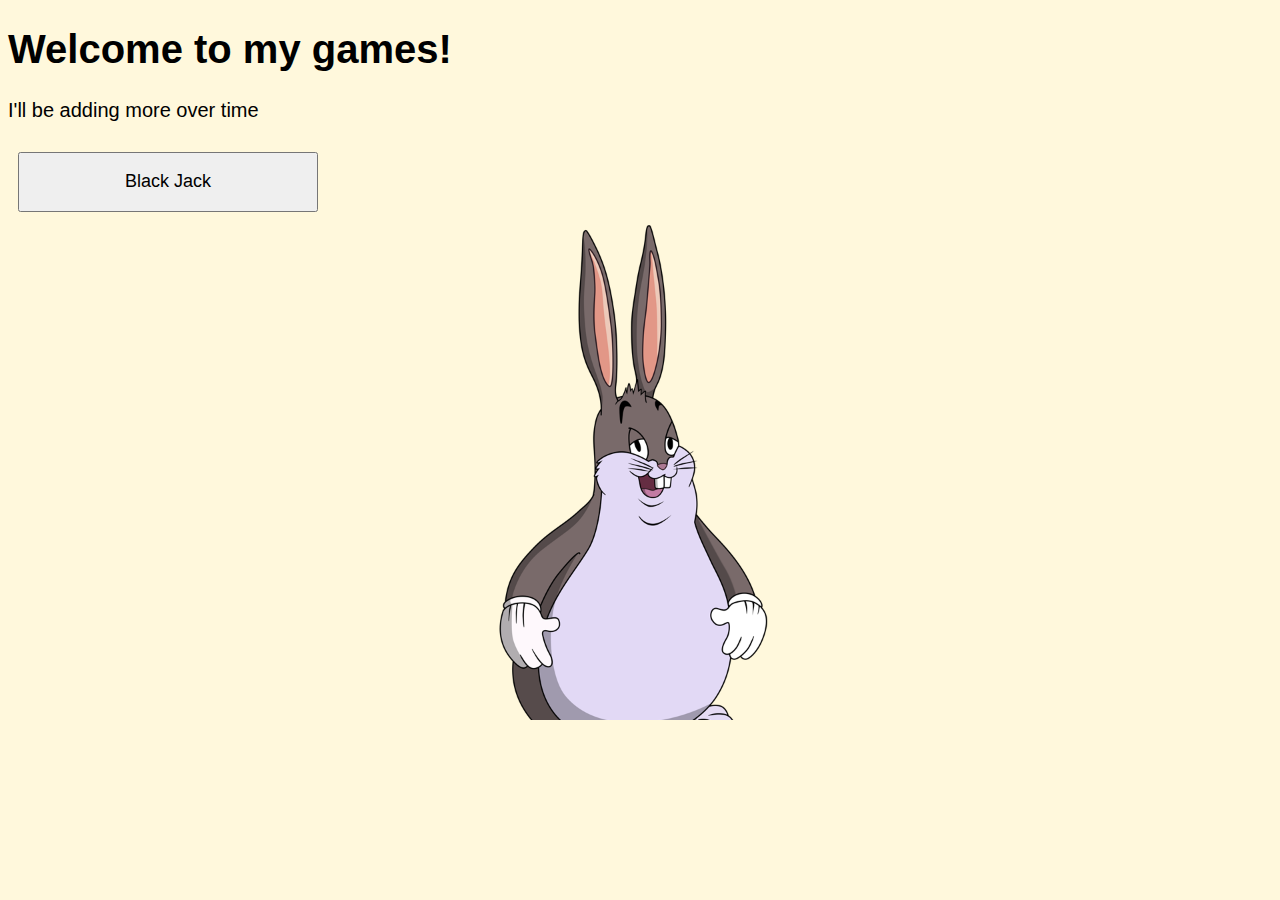
<file: index.html>
<!DOCTYPE html>
<html>
<head>
  <meta charset="UTF-8" />
  <meta name="viewport" content="width=device-width, initial-scale=1" />
  <title>Colton's Games</title>
  <link rel="stylesheet" href="css/welcome.css" />
  <link rel="stylesheet" href="css/global.css" />
  <!-- Load sounds.js first -->
  <script src="js/sounds.js"></script>
  <script src="js/blackjack.js"></script>
  <script src="js/welcome.js"></script>
</head>
<body>
  <h1>Welcome to my games!</h1>
  <p>I'll be adding more over time</p>
  <div class="game-button">
    <button id="blackjack">Black Jack</button>
  </div>
</body>
</html>
</file>
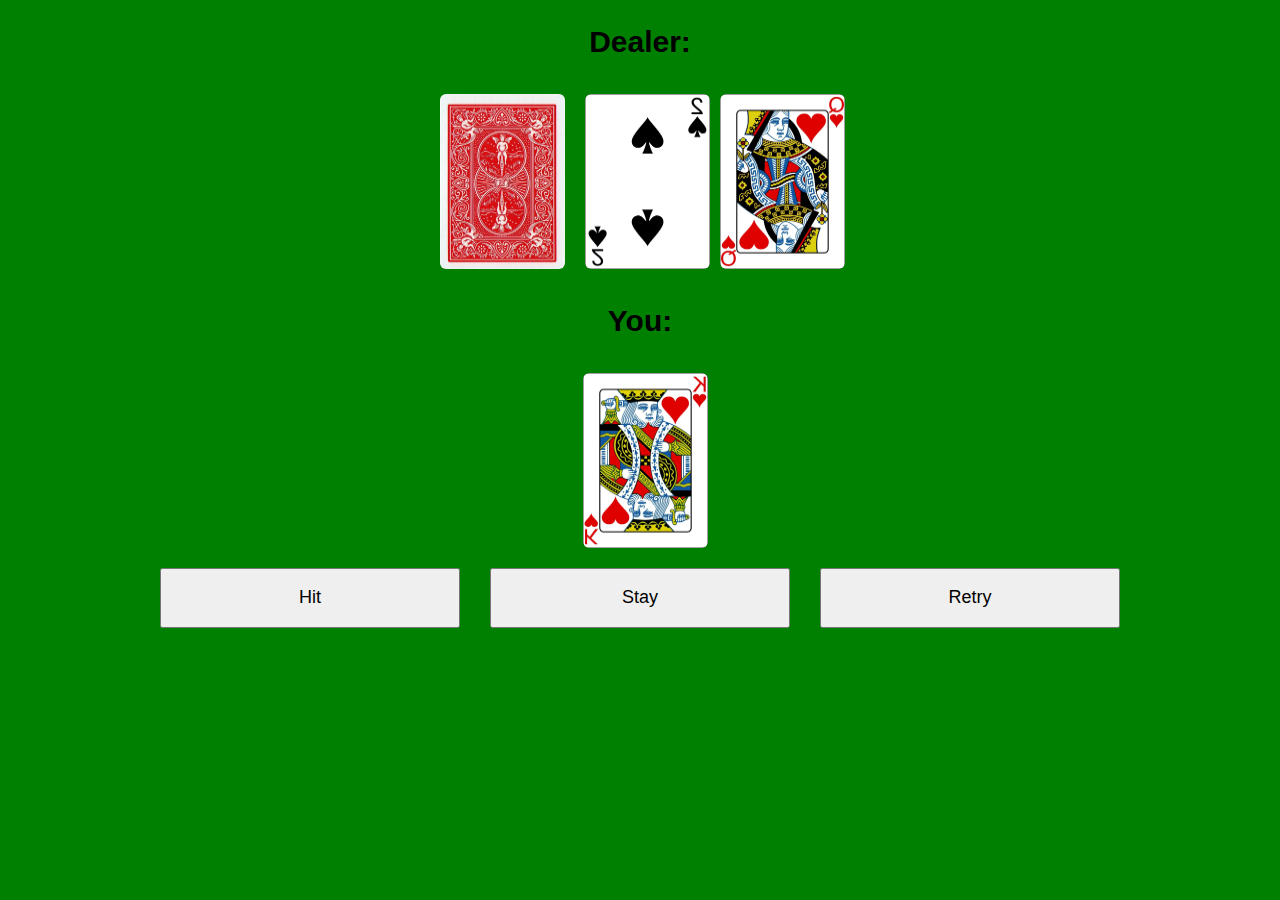
<file: html/blackjack.html>
<!DOCTYPE html>
<html>
    <head>
        <meta charset="UTF-8">
        <meta name="viewport" content="width=device-width, initial-scale=1.0">
        <title>Black Jack</title>
        <link rel="stylesheet" href="../css/blackjack.css">
        <link rel="stylesheet" href="../css/global.css">
        <script src="../js/blackjack.js"></script>
    </head>

    <body>
        <h2>Dealer: <span id="dealer-sum"></span></h2>
        <div id="dealer-cards">
            <img id="hidden" src="../cards/BACK.webp">
        </div>

        <h2>You: <span id="your-sum"></span></h2>
        <div id="your-cards"></div>

        <div class="button-row">
        <button id="hit">Hit</button>
        <button id="stay">Stay</button>
        <button id="retry">Retry</button>
        </div>
        
        <p id="results"></p>
    </body>
</html>
</file>
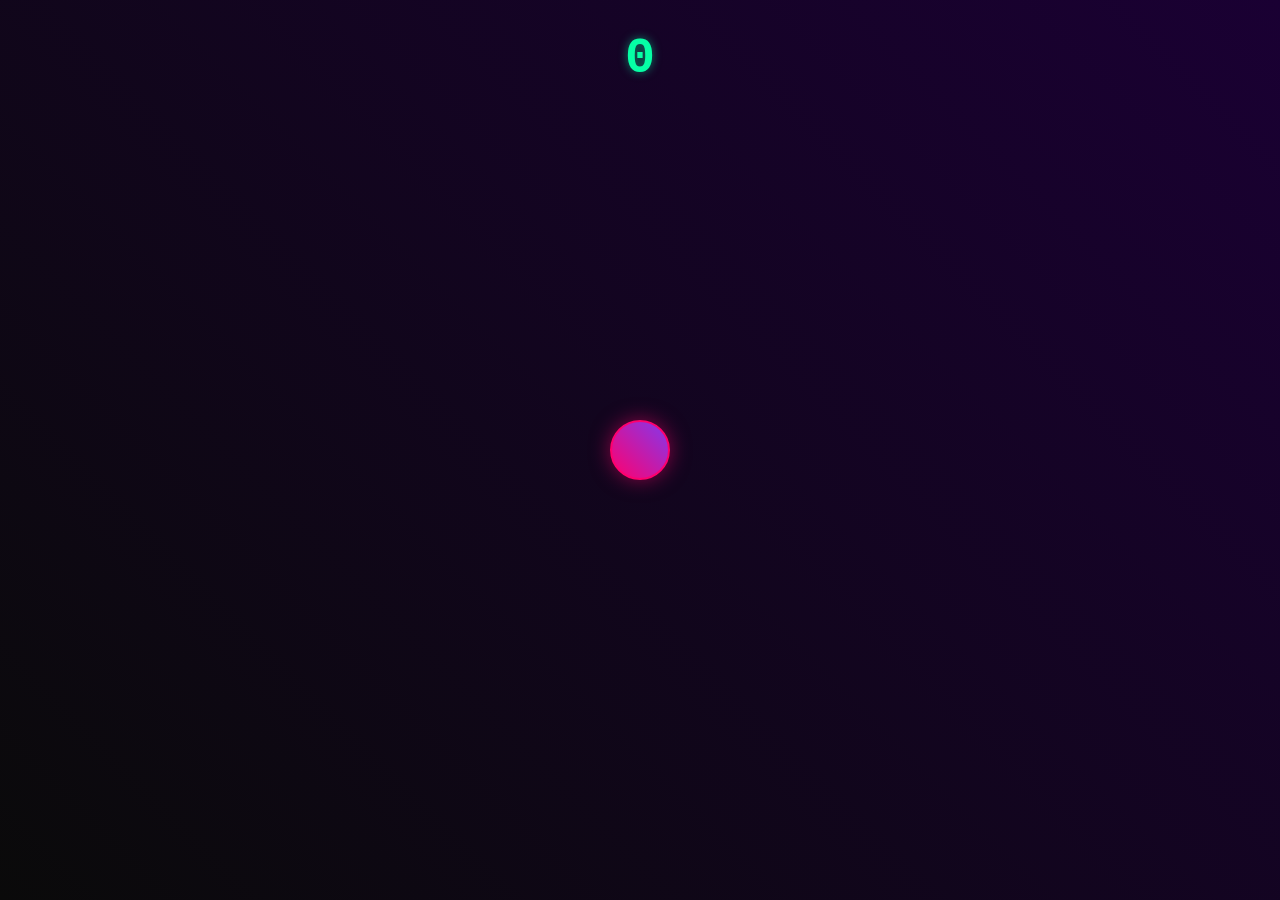
<file: html/buttonclicker.html>
<!DOCTYPE html>
<html lang="en">
  <head>
    <meta charset="UTF-8" />
    <meta name="viewport" content="width=device-width, initial-scale=1.0" />
    <link rel="stylesheet" href="../css/global.css" />
    <link rel="stylesheet" href="../css/buttonclicker.css" />
    <script src="https://cdn.jsdelivr.net/npm/gsap@3.13.0/dist/gsap.min.js"></script>
    <script src="../js/sounds.js"></script>

    <title>Button Clicker</title>
  </head>
  <body>
    <div class="da-button">
      <button id="button"></button>
    </div>
    <p id="clicks">0</p>
    <script src="../js/buttonclicker.js"></script>
  </body>
</html>
</file>
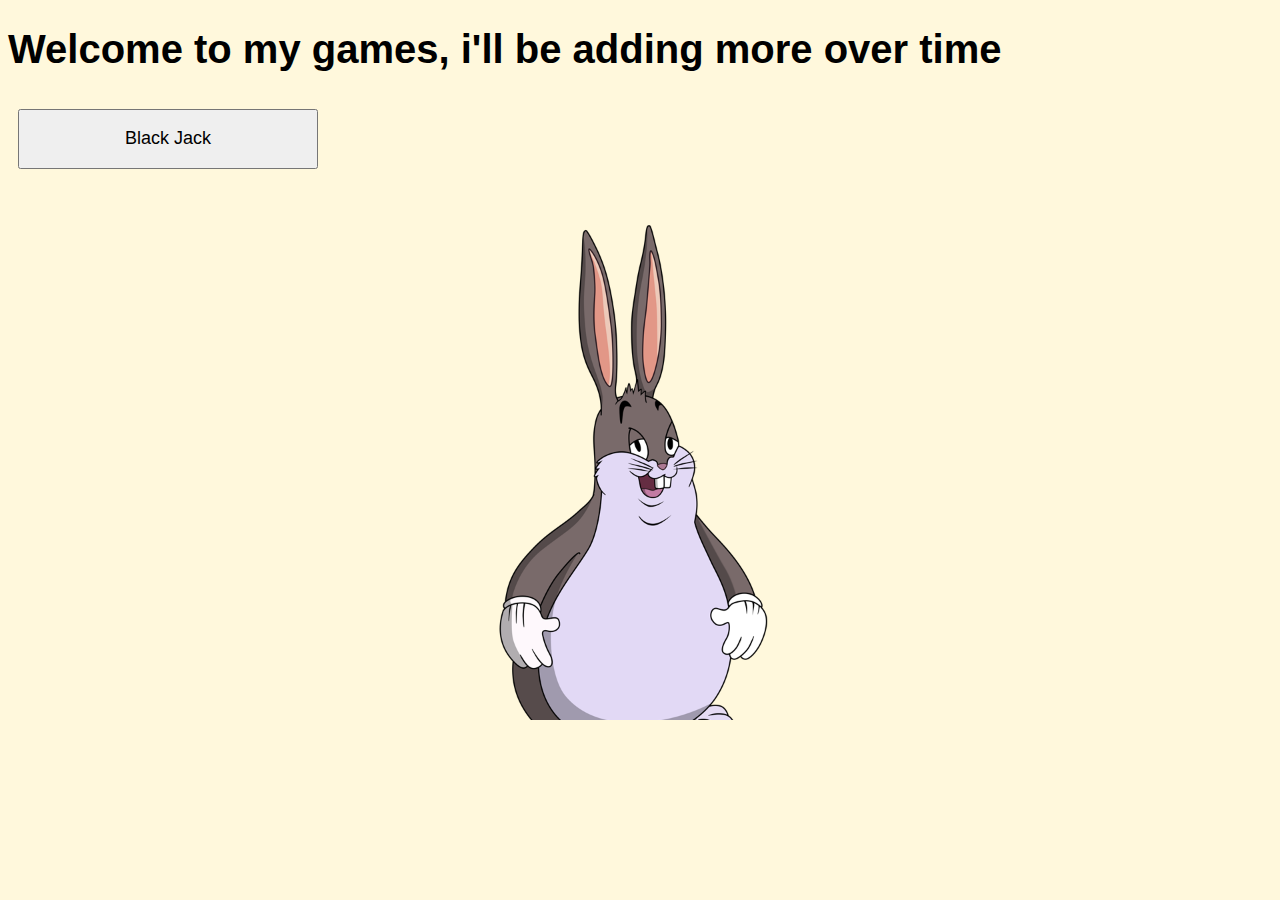
<file: html/welcomescreen.html>
<!DOCTYPE html>
<html>
    <head>
        <meta charset="UTF-8">
        <meta name="viewport" content="width=device-width, initial-scale=1.0">
        <title>Colton's Games</title>
        <link rel="stylesheet" href="../css/welcome.css">
        <link rel="stylesheet" href="../css/global.css">
        <script src="../js/welcome.js"></script>
    </head>

    <body>
        <h1>Welcome to my games, i'll be adding more over time</h1>
        <button id="blackjack">Black Jack</button>
    </body>
</html>
</file>
<file: css/welcome.css>
body {
    background-image: url("../images/big-chungus.png");
    background-size: cover;
    background-position: top;
    background-repeat: no-repeat;
    background-color: cornsilk;
}

#blackjack {
    width: 200px;
    height: 100px;
    font-size: 20px;
}
</file>
<file: css/global.css>
body {
    font-family: sans-serif;
    font-size: 20px;
}

#hit,
#stay,
#retry,
#blackjack {
    width: 40%;       /* base width on desktop/tablet */
    max-width: 300px; /* don’t let it get too wide */
    min-width: 150px;
    height: 60px;
    font-size: 18px;
    margin: 10px;
}

/* Mobile override */
@media screen and (max-width: 800px) {
  #hit,
  #stay,
  #retry,
  #blackjack {
    width: 80%;        /* take more screen space on small screens */
    height: 60px;
    font-size: 18px;
    margin: 10px auto;
    display: block;
  }
}
</file>
<file: css/blackjack.css>
body {
    text-align: center;
    background-color: green;
}

#dealer-cards img,
#your-cards img {
    height: 175px;
    width: 125px;
    margin: 5px; /* add spacing between cards */
    border-radius: 6px; /* optional: soften corners */
}

#hit, #stay, #retry {
    width: 100px;
    height: 50px;
    font-size: 20px;
}

.button-row {
    display: flex;
    justify-content: center;
    flex-wrap: wrap;
    gap: 10px;
}

@media screen and (max-width: 800px) {
  .button-row {
    flex-direction: column;
    align-items: center;
  }
}

.card-flip {
    display: inline-block;
    perspective: 800px;
    width: 125px;
    height: 175px;
    margin: 5px;
}

.card-face {
    width: 100%;
    height: 100%;
    border-radius: 6px;
    transform: rotateY(180deg);
    animation: flipIn 0.5s forwards ease-in;
}

@keyframes flipIn {
    0% {
        transform: rotateY(90deg);
        opacity: 0;
    }
    100% {
        transform: rotateY(0deg);
        opacity: 1;
    }
}
</file>
<file: css/buttonclicker.css>
/* OPTION 1: Neon Cyber Theme */
body {
  margin: 0;
  padding: 0;
  height: 100vh;
  overflow: hidden;
  cursor: none;
  font-family: 'Courier New', monospace;
  background: linear-gradient(45deg, #0a0a0a, #1a0033);
}

#button {
  position: absolute;
  color: #000;
  background: linear-gradient(45deg, #ff006e, #8338ec);
  height: 60px;
  width: 60px;
  border: 2px solid #ff006e;
  border-radius: 50%;
  top: 50%;
  left: 50%;
  cursor: none;
  transform: translate(-50%, -50%);
  box-shadow: 0 0 20px rgba(255, 0, 110, 0.5);
  transition: all 0.3s ease;
}

#button:hover {
  background: linear-gradient(45deg, #8338ec, #3a86ff);
  border-color: #3a86ff;
  box-shadow: 0 0 30px rgba(58, 134, 255, 0.8);
  transform: translate(-50%, -50%) scale(1.1);
}

.trail {
  position: fixed;
  width: 40px;
  height: 40px;
  background: radial-gradient(circle, #06ffa5, #00d4ff);
  border-radius: 50%;
  pointer-events: none;
  will-change: transform, opacity;
  mix-blend-mode: screen;
  box-shadow: 0 0 15px rgba(6, 255, 165, 0.6);
}

#clicks {
  position: absolute;
  top: 30px;
  left: 50%;
  transform: translateX(-50%);
  text-align: center;
  font-size: 50px;
  color: #06ffa5;
  margin: 0;
  text-shadow: 0 0 10px rgba(6, 255, 165, 0.5);
  font-weight: bold;
  z-index: 1000;
  pointer-events: none;
}
</file>
